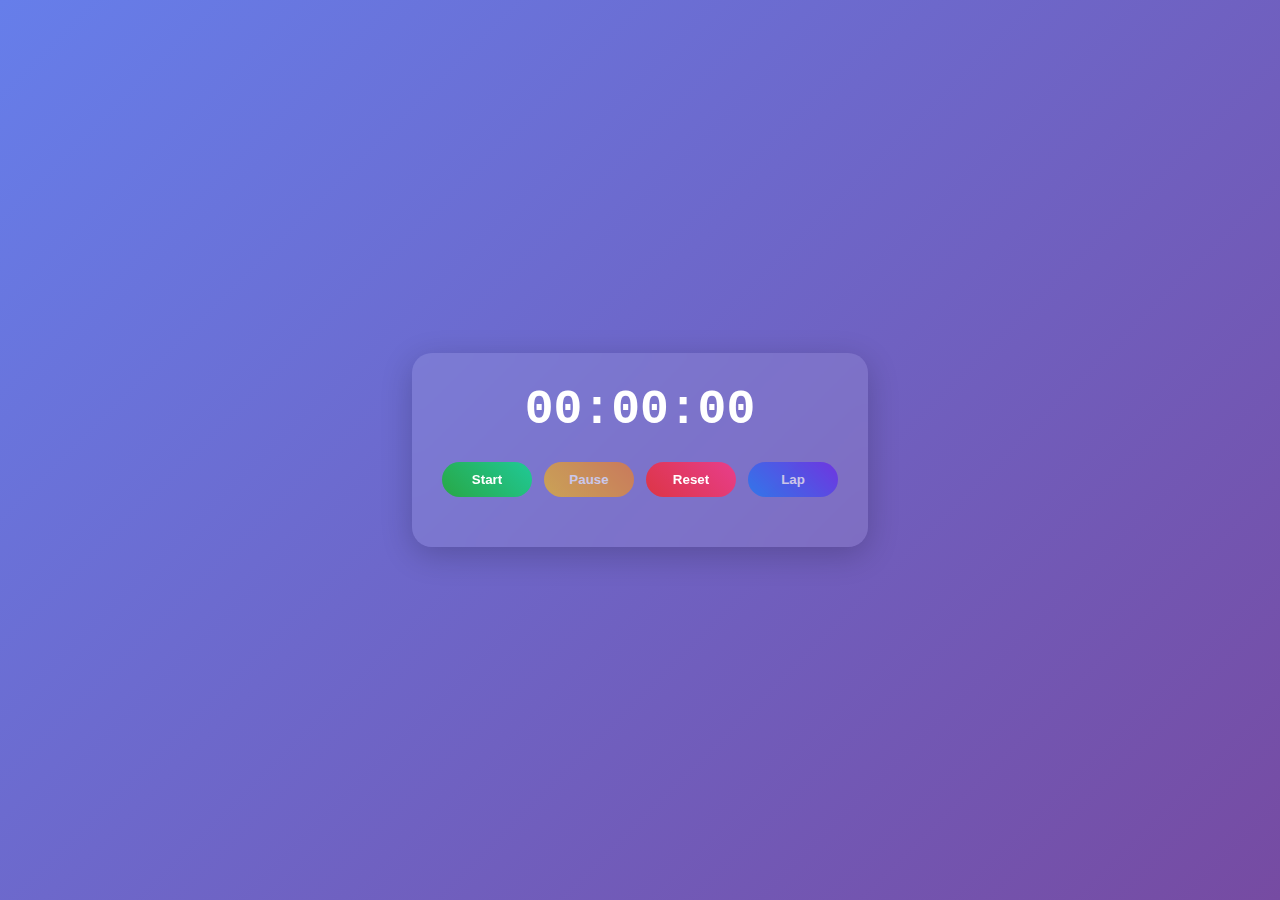
<file: index.html>
<!DOCTYPE html>
<html lang="en">
<head>
  <meta charset="UTF-8">
  <meta name="viewport" content="width=device-width, initial-scale=1.0">
  <title>Stopwatch App</title>
  <link rel="stylesheet" href="style.css">
</head>
<body>
  <div class="stopwatch-container">
    <div class="time-display" id="timeDisplay">00:00:00
      <span class="status-indicator status-stopped" id="statusIndicator"></span>
    </div>

    <div class="controls">
      <button class="btn start-btn" id="startBtn">Start</button>
      <button class="btn pause-btn" id="pauseBtn" disabled>Pause</button>
      <button class="btn reset-btn" id="resetBtn">Reset</button>
      <button class="btn lap-btn" id="lapBtn" disabled>Lap</button>
    </div>

    <div class="lap-times" id="lapTimes" style="display: none;">
      <h3>Lap Times</h3>
      <div id="lapList"></div>
      <button class="btn clear-laps" id="clearLapsBtn">Clear Laps</button>
    </div>
  </div>
  <script src="script.js"></script>
</body>
</html>
</file>
<file: style.css>
* { margin: 0; 
    padding: 0;
     box-sizing: border-box; }
body {
  font-family: Arial, sans-serif;
  background: linear-gradient(135deg,#667eea,#764ba2);
  min-height: 100vh;
   display: flex;
    justify-content: center;
     align-items: center;
      padding: 20px;
}
.stopwatch-container {
  background: rgba(255,255,255,0.1);
   backdrop-filter: blur(10px);
  border-radius: 20px; padding: 30px;
   text-align: center;
  box-shadow: 0 8px 32px rgba(0,0,0,0.2);
   min-width: 350px;
}
.time-display {
  font-size: 3rem;
   font-weight: bold; 
   color: white;
  font-family: "Courier New", monospace;
   margin-bottom: 25px;
}
.controls { 
    display: flex;
     gap: 12px;
      justify-content: center;
       flex-wrap: wrap;
        margin-bottom: 20px; }
.btn {
  padding: 10px 20px; 
  border: none;
   border-radius: 20px;
  font-weight: bold;
   cursor: pointer;
    color: white;
  min-width: 90px;
   transition: 0.3s;
}
.btn:disabled {
     opacity: 0.6;
      cursor: not-allowed; 
    }
.btn:hover:not(:disabled) {
     transform: scale(1.05); }
.start-btn { 
    background: linear-gradient(45deg,#28a745,#20c997); }
.pause-btn { 
    background: linear-gradient(45deg,#ffc107,#fd7e14); }
.reset-btn {
     background: linear-gradient(45deg,#dc3545,#e83e8c); }
.lap-btn   {
     background: linear-gradient(45deg,#007bff,#6610f2); }
.clear-laps {
     background: linear-gradient(45deg,#6c757d,#495057);
     margin-top: 10px; }
.lap-times {
  background: rgba(255,255,255,0.05);
   border-radius: 10px; 
   padding: 15px;
  max-height: 250px; 
  overflow-y: auto;
}
.lap-item { display: flex; 
    justify-content: space-between;
  margin: 4px 0; 
  padding: 6px;
   border-radius: 6px;
  background: rgba(255,255,255,0.1);
   color: white;
    font-family: "Courier New", monospace;
}
.lap-number { color: #ffd700; }
.status-indicator { 
    width: 10px;
     height: 10px;
      border-radius: 50%; 
      display: inline-block; 
      margin-left: 8px; }
.status-running {
     background: #28a745; 
     box-shadow: 0 0 8px #28a745; }
.status-paused  {
     background: #ffc107;
      box-shadow: 0 0 8px #ffc107; }
.status-stopped { 
    background: #6c757d; }
@media (max-width: 480px) {
  .stopwatch-container {
     width: 100%;
      padding: 20px; }
  .time-display {
     font-size: 2rem; }
  .btn { 
    width: 100%; }
}
</file>
